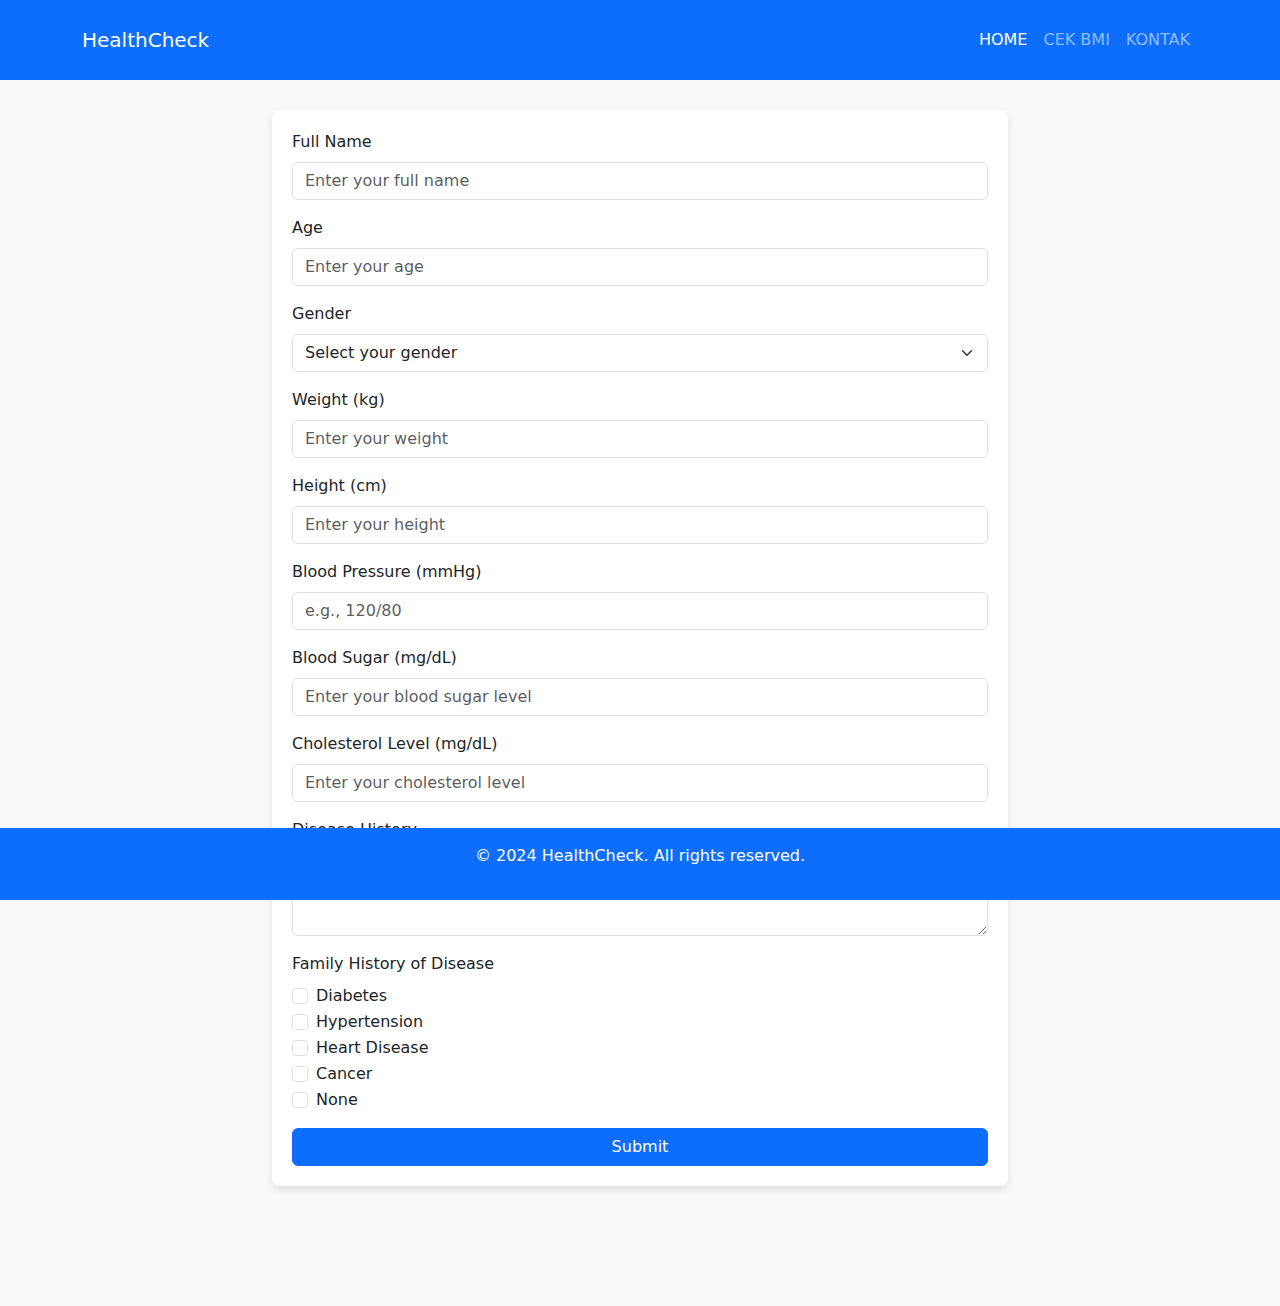
<file: Cek_Kesehatan/index.html>
<!DOCTYPE html>
<html lang="en">
	<head>
		<meta charset="UTF-8" />
		<meta http-equiv="X-UA-Compatible" content="IE=edge" />
		<meta name="viewport" content="width=device-width, initial-scale=1.0" />
		<title>Health Check</title>
		<!-- Bootstrap CSS -->
		<link href="https://cdn.jsdelivr.net/npm/bootstrap@5.3.0-alpha1/dist/css/bootstrap.min.css" rel="stylesheet" />
		<!-- Custom CSS -->
		<link rel="stylesheet" href="style.css" />
	</head>
	<body>
		<!-- Navbar -->
		<nav class="navbar navbar-expand-lg navbar-dark bg-primary">
			<div class="container">
				<a class="navbar-brand" href="#">HealthCheck</a>
				<button class="navbar-toggler" type="button" data-bs-toggle="collapse" data-bs-target="#navbarNav" aria-controls="navbarNav" aria-expanded="false" aria-label="Toggle navigation">
					<span class="navbar-toggler-icon"></span>
				</button>
				<div class="collapse navbar-collapse" id="navbarNav">
					<ul class="navbar-nav ms-auto">
						<li class="nav-item">
							<a class="nav-link active" href="#">HOME</a>
						</li>
						<li class="nav-item">
							<a class="nav-link" href="bmi.html">CEK BMI</a>
						</li>
						<li class="nav-item">
							<a class="nav-link" href="kontak.html">KONTAK</a>
						</li>
					</ul>
				</div>
			</div>
		</nav>

		<!-- Main content -->
		<div class="container mt-5" id="submissionModal">
			<h2 class="text-center mb-4">Detailed Health Check Form</h2>
			<div class="row justify-content-center">
				<div class="col-md-8">
					<form>
						<div class="mb-3">
							<label for="name" class="form-label">Full Name</label>
							<input type="text" class="form-control" id="name" placeholder="Enter your full name" />
						</div>
						<div class="mb-3">
							<label for="age" class="form-label">Age</label>
							<input type="number" class="form-control" id="age" placeholder="Enter your age" />
						</div>
						<div class="mb-3">
							<label for="gender" class="form-label">Gender</label>
							<select class="form-select" id="gender">
								<option selected disabled>Select your gender</option>
								<option value="male">Male</option>
								<option value="female">Female</option>
								<option value="other">Other</option>
							</select>
						</div>
						<div class="mb-3">
							<label for="weight" class="form-label">Weight (kg)</label>
							<input type="number" class="form-control" id="weight" placeholder="Enter your weight" />
						</div>
						<div class="mb-3">
							<label for="height" class="form-label">Height (cm)</label>
							<input type="number" class="form-control" id="height" placeholder="Enter your height" />
						</div>
						<div class="mb-3">
							<label for="bloodPressure" class="form-label">Blood Pressure (mmHg)</label>
							<input type="text" class="form-control" id="bloodPressure" placeholder="e.g., 120/80" />
						</div>
						<div class="mb-3">
							<label for="bloodSugar" class="form-label">Blood Sugar (mg/dL)</label>
							<input type="number" class="form-control" id="bloodSugar" placeholder="Enter your blood sugar level" />
						</div>
						<div class="mb-3">
							<label for="cholesterol" class="form-label">Cholesterol Level (mg/dL)</label>
							<input type="number" class="form-control" id="cholesterol" placeholder="Enter your cholesterol level" />
						</div>
						<div class="mb-3">
							<label for="diseaseHistory" class="form-label">Disease History</label>
							<textarea class="form-control" id="diseaseHistory" rows="3" placeholder="Enter any past or current diseases"></textarea>
						</div>
						<div class="mb-3">
							<label class="form-label">Family History of Disease</label>
							<div class="form-check">
								<input class="form-check-input" type="checkbox" id="diabetes" />
								<label class="form-check-label" for="diabetes">Diabetes</label>
							</div>
							<div class="form-check">
								<input class="form-check-input" type="checkbox" id="hypertension" />
								<label class="form-check-label" for="hypertension">Hypertension</label>
							</div>
							<div class="form-check">
								<input class="form-check-input" type="checkbox" id="heartDisease" />
								<label class="form-check-label" for="heartDisease">Heart Disease</label>
							</div>
							<div class="form-check">
								<input class="form-check-input" type="checkbox" id="cancer" />
								<label class="form-check-label" for="cancer">Cancer</label>
							</div>
							<div class="form-check">
								<input class="form-check-input" type="checkbox" id="none" />
								<label class="form-check-label" for="none">None</label>
							</div>
						</div>
						<button type="submit" class="btn btn-primary w-100">Submit</button>
					</form>
				</div>
			</div>
		</div>
		<br />
		<br />
		<br />
		<button id="scrollToTop">&#8679;</button>
		<br />
		<br />

		<!-- Modal -->
		<div class="modal fade" id="submissionModal" tabindex="-1" aria-labelledby="submissionModalLabel" aria-hidden="true">
			<div class="modal-dialog">
				<div class="modal-content">
					<div class="modal-header">
						<h5 class="modal-title" id="submissionModalLabel">Submission Successful</h5>
						<button type="button" class="btn-close" data-bs-dismiss="modal" aria-label="Close"></button>
					</div>
					<div class="modal-body">Your health information has been submitted successfully!</div>
					<div class="modal-footer">
						<button type="button" class="btn btn-secondary" data-bs-dismiss="modal">Close</button>
					</div>
				</div>
			</div>
		</div>

		<!-- Footer -->
		<footer class="bg-primary text-white text-center py-3 mt-5">
			<p>&copy; 2024 HealthCheck. All rights reserved.</p>
		</footer>

		<!-- Bootstrap JS -->
		<script src="https://cdn.jsdelivr.net/npm/bootstrap@5.3.0-alpha1/dist/js/bootstrap.bundle.min.js"></script>
		<script>
			// Select the navbar element
			const navbar = document.querySelector(".navbar");

			// Add a scroll event listener
			window.addEventListener("scroll", function () {
				// Check the scroll position
				if (window.scrollY > 50) {
					navbar.classList.add("navbar-scrolled");
				} else {
					navbar.classList.remove("navbar-scrolled");
				}
			});

			// Select the scroll to top button
			const scrollToTopBtn = document.getElementById("scrollToTop");

			// Event listener for scroll event
			window.addEventListener("scroll", function () {
				// Show the button when the user scrolls down 100px from the top
				if (window.scrollY > 100) {
					scrollToTopBtn.style.display = "block";
				} else {
					scrollToTopBtn.style.display = "none";
				}
			});

			// Event listener for click event to scroll back to the top
			scrollToTopBtn.addEventListener("click", function () {
				window.scrollTo({
					top: 0,
					behavior: "smooth", // Smooth scroll to the top
				});
			});
			document.getElementById("healthForm").addEventListener("submit", function (e) {
				e.preventDefault(); // Prevent default form submission

				// Show the modal
				const modal = new bootstrap.Modal(document.getElementById("submissionModal"));
				modal.show();

				// Optionally, you can clear the form fields
				this.reset();
			});
			document.getElementById("healthForm").addEventListener("submit", function (e) {
				e.preventDefault(); // Prevent default form submission

				// Show the modal
				const modal = new bootstrap.Modal(document.getElementById("submissionModal"));
				modal.show();

				// Optionally, you can clear the form fields
				this.reset();
			});
		</script>
	</body>
</html>
</file>
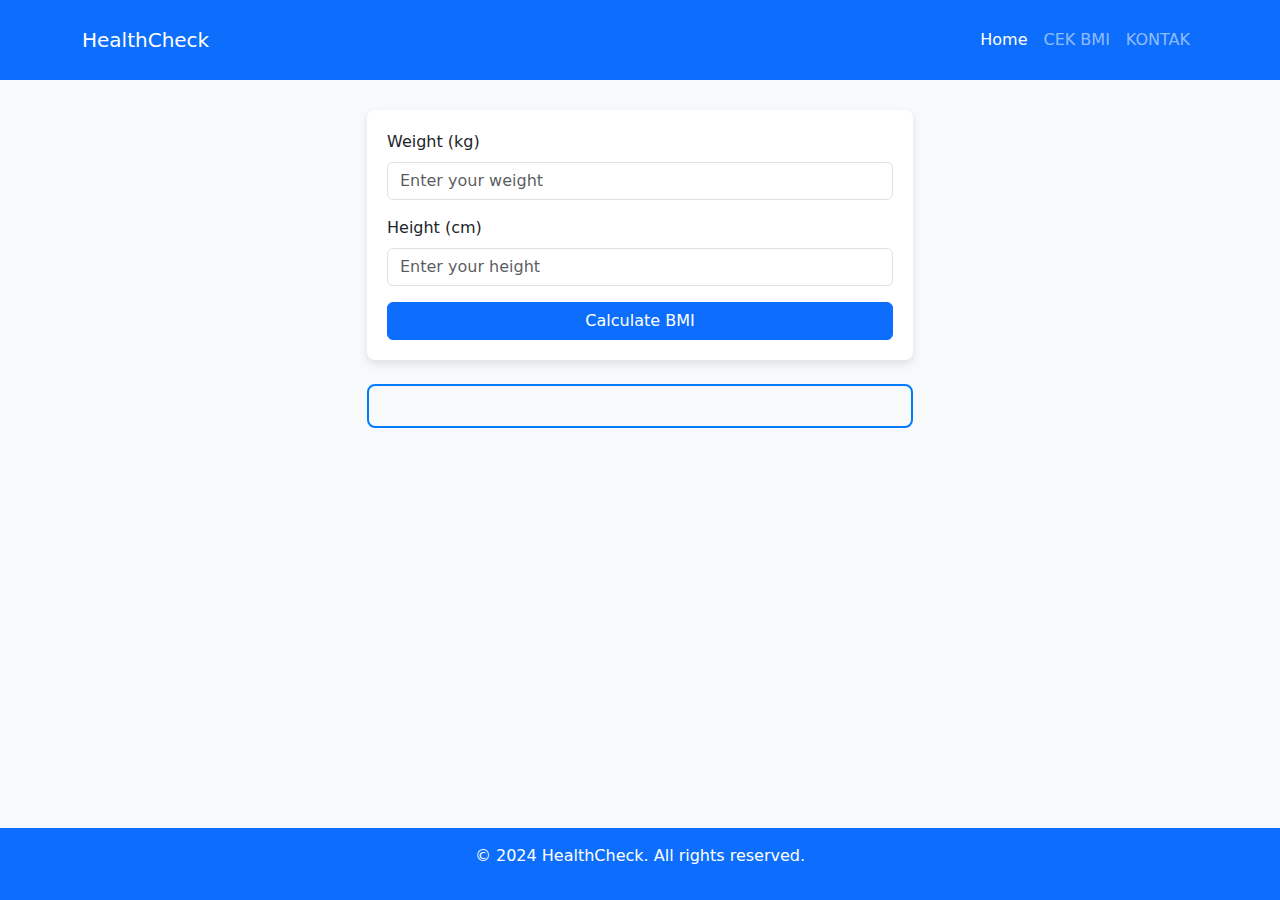
<file: Cek_Kesehatan/bmi.html>
<!DOCTYPE html>
<html lang="en">
	<head>
		<meta charset="UTF-8" />
		<meta name="viewport" content="width=device-width, initial-scale=1.0" />
		<title>BMI Check</title>
		<!-- Bootstrap CSS -->
		<link href="https://cdn.jsdelivr.net/npm/bootstrap@5.3.0-alpha1/dist/css/bootstrap.min.css" rel="stylesheet" />
		<!-- Custom CSS -->
		<link rel="stylesheet" href="style.css" />
	</head>
	<body>
		<!-- Navbar -->
		<nav class="navbar navbar-expand-lg navbar-dark bg-primary">
			<div class="container">
				<a class="navbar-brand" href="#">HealthCheck</a>
				<button class="navbar-toggler" type="button" data-bs-toggle="collapse" data-bs-target="#navbarNav" aria-controls="navbarNav" aria-expanded="false" aria-label="Toggle navigation">
					<span class="navbar-toggler-icon"></span>
				</button>
				<div class="collapse navbar-collapse" id="navbarNav">
					<ul class="navbar-nav ms-auto">
						<li class="nav-item">
							<a class="nav-link active" href="index.html">Home</a>
						</li>
						<li class="nav-item">
							<a class="nav-link" href="bmi.html">CEK BMI</a>
						</li>
						<li class="nav-item">
							<a class="nav-link" href="kontak.html">KONTAK</a>
						</li>
					</ul>
				</div>
			</div>
		</nav>

		<!-- Main content -->
		<div class="container mt-5">
			<h2 class="text-center mb-4">BMI Check</h2>
			<div class="row justify-content-center">
				<div class="col-md-6">
					<form id="bmiForm">
						<div class="mb-3">
							<label for="weight" class="form-label">Weight (kg)</label>
							<input type="number" class="form-control" id="weight" placeholder="Enter your weight" />
						</div>
						<div class="mb-3">
							<label for="height" class="form-label">Height (cm)</label>
							<input type="number" class="form-control" id="height" placeholder="Enter your height" />
						</div>
						<button type="submit" class="btn btn-primary w-100">Calculate BMI</button>
					</form>

					<div class="result mt-4 text-center" id="bmiResult"></div>
				</div>
			</div>
		</div>

		<!-- Footer -->
		<footer class="bg-primary text-white text-center py-3 mt-5">
			<p>&copy; 2024 HealthCheck. All rights reserved.</p>
		</footer>

		<!-- Bootstrap JS -->
		<script src="https://cdn.jsdelivr.net/npm/bootstrap@5.3.0-alpha1/dist/js/bootstrap.bundle.min.js"></script>
		<!-- Custom JS -->
		<script src="bmi.js"></script>
	</body>
</html>
</file>
<file: Cek_Kesehatan/style.css>
body {
	background-color: #f8f9fa;
}

h2 {
	color: #007bff;
}

form {
	background-color: #ffffff;
	padding: 20px;
	border-radius: 8px;
	box-shadow: 0 4px 8px rgba(0, 0, 0, 0.1);
}

footer {
	position: fixed;
	width: 100%;
	bottom: 0;
}
body {
	background-color: #f8f9fa;
}

h2 {
	color: #007bff;
}

form {
	background-color: #ffffff;
	padding: 20px;
	border-radius: 8px;
	box-shadow: 0 4px 8px rgba(0, 0, 0, 0.1);
}

.result {
	background-color: #f8f9fa;
	padding: 20px;
	border-radius: 8px;
	border: 2px solid #007bff;
	color: #007bff;
	font-size: 1.2rem;
}

footer {
	position: fixed;
	width: 100%;
	bottom: 0;
}
/* Default navbar style */
.navbar {
	transition: all 0.5s ease-in-out;
	background-color: transparent;
	padding: 20px;
}

/* Navbar style when scrolled */
.navbar-scrolled {
	background-color: #007bff; /* Change to desired color */
	padding: 10px; /* Reduce padding on scroll */
	box-shadow: 0 4px 12px rgba(0, 0, 0, 0.1); /* Add shadow */
}

/* Scroll to top button */
#scrollToTop {
	position: fixed;
	bottom: 40px;
	right: 40px;
	background-color: #007bff;
	color: white;
	border: none;
	padding: 10px 15px;
	border-radius: 50%;
	font-size: 24px;
	cursor: pointer;
	display: none; /* Hidden by default */
	z-index: 1000;
	transition: background-color 0.3s ease-in-out;
}

/* Hover effect */
#scrollToTop:hover {
	background-color: #0056b3;
}
/* Default navbar style */
.navbar {
	transition: all 0.3s ease-in-out;
	background-color: transparent;
	padding: 20px;
	position: fixed;
	width: 100%;
	top: 0;
	z-index: 1000;
}

/* Media queries for responsiveness */
@media (max-width: 576px) {
	.navbar {
		padding: 10px;
	}
}
</file>
